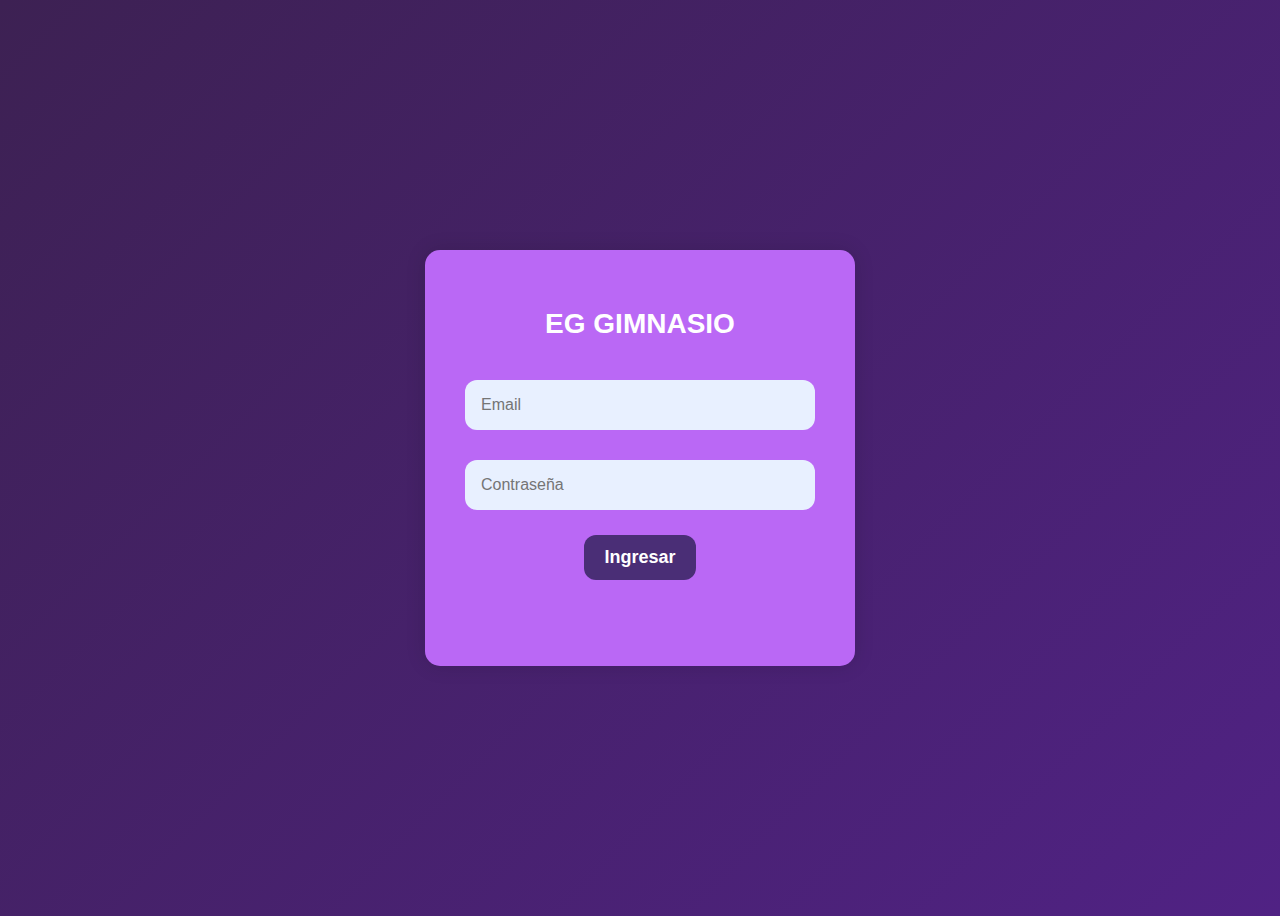
<file: index.html>
<!DOCTYPE html>
<html lang="es">
<head>
    <meta charset="UTF-8">
    <meta name="viewport" content="width=device-width, initial-scale=1.0">
    <title>Login - EG Gimnasio</title>
    <link rel="stylesheet" href="style.css">
</head>
<body class="login-body">

    <div class="login-card">
        <h1 class="login-logo">EG GIMNASIO</h1>

        <form id="loginForm">
            <input id="usuario" type="email" placeholder="Email" required />

            <input type="password" id="clave" placeholder="Contraseña" required>

            <button type="submit" class="login-btn">Ingresar</button>

            <p id="errorMensaje"></p>
        </form>
    </div>

    <script src="app.js"></script>
</body>
</html>
</file>
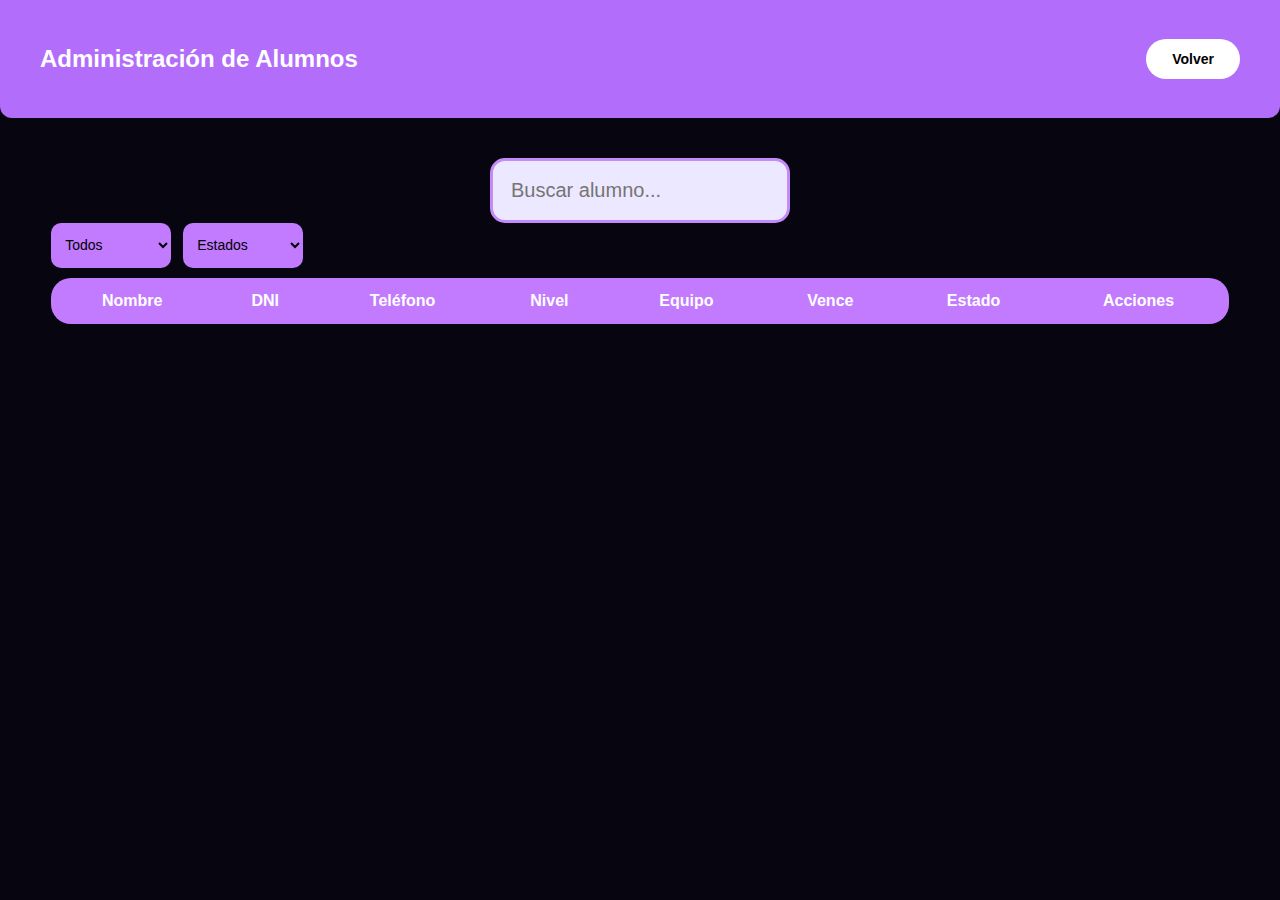
<file: admin.html>
<!DOCTYPE html>
<html lang="es">
<head>
    <meta charset="UTF-8" />
    <meta name="viewport" content="width=device-width, initial-scale=1.0" />
    <title>Administración</title>
    <link rel="stylesheet" href="style.css" />
</head>

<body class="dashboard-body">

    <div class="topbar">
        <h2>Administración de Alumnos</h2>
        <button class="btn-sesion" onclick="window.location.href='dashboard.html'">Volver</button>
    </div>

    <div class="tabla-container">

        <!-- BUSCADOR -->
        <div class="buscador-contenedor">
            <input id="buscador" class="input-search" type="text" placeholder="Buscar alumno..." />
        </div>

        <!-- FILTROS -->
        <div class="panel-controles">
            <select id="filtroEquipo" class="input-filter">
                <option value="todos">Todos</option>
                <option value="morado">Morado</option>
                <option value="blanco">Blanco</option>
            </select>

            <select id="filtroEstado" class="input-filter">
                <option value="todos">Estados</option>
                <option value="vencido">Vencidos</option>
                <option value="por-vencer">Por vencer</option>
                <option value="al-dia">Al día</option>
                <option value="inactivo">Inactivos</option>
            </select>
        </div>

        <!-- TABLA -->
        <table id="listaAdmin" class="tabla-alumnos">
            <thead>
                <tr>
                    <th>Nombre</th>
                    <th>DNI</th>
                    <th>Teléfono</th>
                    <th>Nivel</th>
                    <th>Equipo</th>
                    <th>Vence</th>
                    <th>Estado</th>
                    <th>Acciones</th>
                </tr>
            </thead>
            <tbody id="tbodyAdmin"></tbody>
        </table>
        <div id="adminPagination" class="pagination-container"></div>


    </div>

    <script src="admin.js"></script>
</body>
</html>
</file>
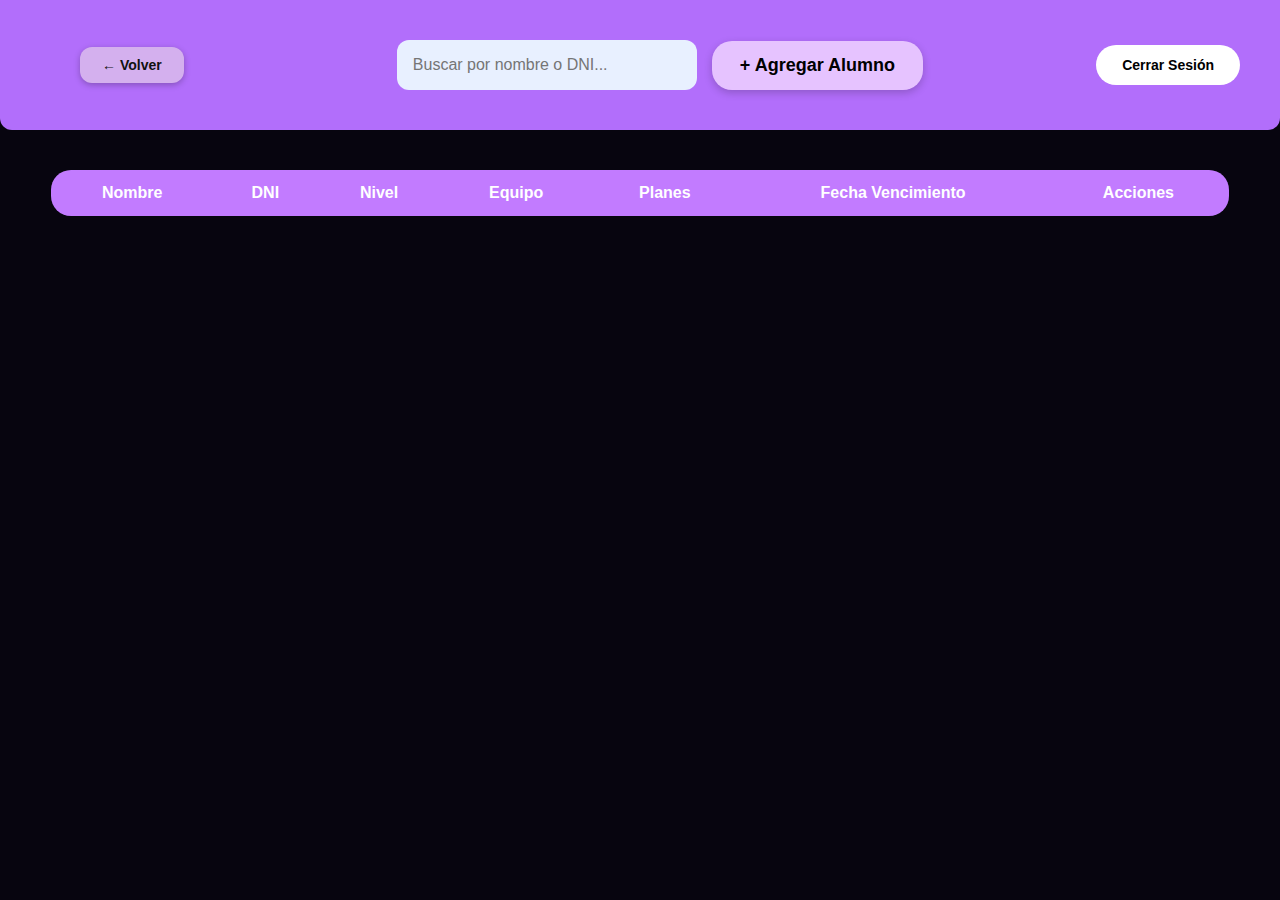
<file: alumnos.html>
<!DOCTYPE html>
<html lang="es">
<head>
    <meta charset="UTF-8">
    <meta name="viewport" content="width=device-width, initial-scale=1.0">
    <title>Alumnos - EG Gimnasio</title>
    <link rel="stylesheet" href="style.css">
</head>

<body class="dashboard-body">

    <!-- TOPBAR -->
    <div class="topbar">
        <button class="btn-volver" onclick="window.location.href='dashboard.html'">← Volver</button>

        <div class="buscador-contenedor">
            <input type="text" id="buscador" placeholder="Buscar por nombre o DNI...">
            <button class="btn-agregar" onclick="window.location.href='form-alumno.html'">+ Agregar Alumno</button>
        </div>

        <button class="btn-sesion" onclick="window.location.href='index.html'">Cerrar Sesión</button>
    </div>

    <!-- TABLA -->
    <div class="tabla-container">
        <table class="tabla-alumnos">
            <thead>
                <tr>
                    <th>Nombre</th>
                    <th>DNI</th>
                    <th>Nivel</th>
                    <th>Equipo</th>
                    <th>Planes</th>
                    <th>Fecha Vencimiento</th>
                    <th>Acciones</th>
                </tr>
            </thead>
            <tbody id="tablaAlumnosBody"></tbody>
        </table>
    </div>

    <script src="alumnos.js"></script>
</body>
</html>
</file>
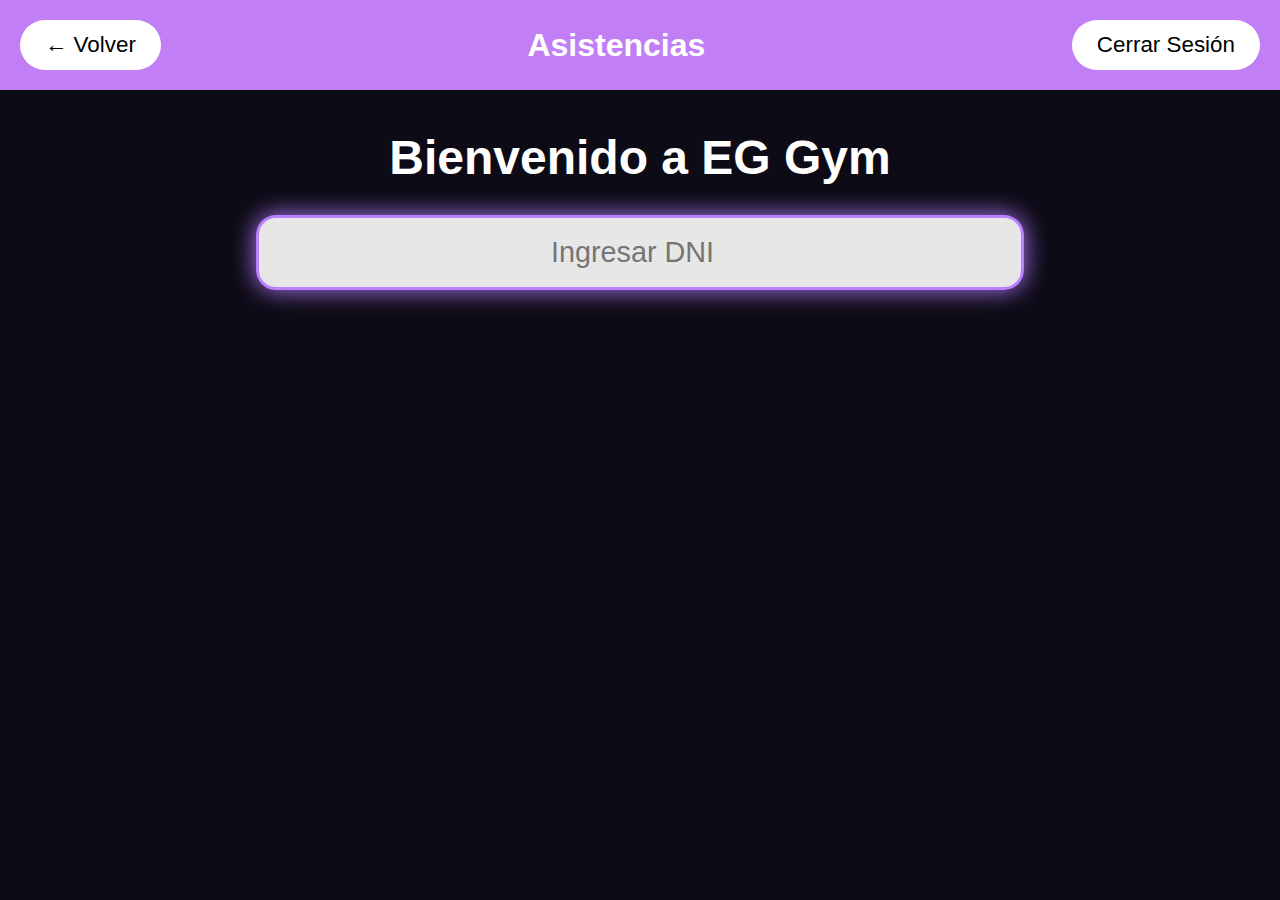
<file: asistencias.html>
<!DOCTYPE html>
<html lang="es">
<head>
    <meta charset="UTF-8">
    <meta name="viewport" content="width=device-width, initial-scale=1.0">
    <title>Asistencias</title>
    <link rel="stylesheet" href="style.css">
    <style>
        body {
            background: #0d0b16;
            margin: 0;
            font-family: 'Poppins', sans-serif;
            color: #fff;
        }

        .header {
            background: #c27ff5;
            padding: 20px;
            display: flex;
            justify-content: space-between;
            align-items: center;
            font-size: 2rem;
            font-weight: 700;
            color: white;
        }

        .header button {
            background: white;
            border: none;
            padding: 12px 25px;
            border-radius: 40px;
            font-size: 1.4rem;
            cursor: pointer;
        }

        .container {
            text-align: center;
            margin-top: 30px;
        }

        .welcome-title {
            font-size: 3rem;
            font-weight: 700;
            color: white;
            margin-bottom: 10px;
        }

        #dniInput {
            width: 60%;
            padding: 18px;
            border-radius: 20px;
            border: 3px solid #bb7fff;
            font-size: 1.8rem;
            text-align: center;
            background: rgba(255,255,255,0.9);
            margin-top: 20px;
            box-shadow: 0 0 25px #b47cff;
        }

        .card {
            width: 75%;
            margin: 40px auto;
            padding: 35px;
            border-radius: 30px;
            display: none;
            border: 4px solid #b47cff;
        }

        .card.white-card {
            background: rgba(255,255,255,0.96);
            color: black;
        }

        .card.purple-card {
            background: rgba(80,0,140,0.75);
            color: white;
        }

        .popup {
            position: fixed;
            top: 20px;
            left: 50%;
            transform: translateX(-50%);
            background: rgba(255, 0, 0, 0.80);
            color: white;
            padding: 18px 35px;
            border-radius: 15px;
            font-size: 1.6rem;
            display: none;
            z-index: 9999;
            box-shadow: 0 0 20px red;
        }

        .warning { color: #ffcf33; font-size: 1.8rem; }
        .error { color: red; font-size: 1.8rem; }

        #borrarBtn {
            display: none;
            margin: 30px auto;
            padding: 18px 40px;
            font-size: 1.7rem;
            border-radius: 20px;
            background: #ff6b6b;
            color: white;
            border: none;
            cursor: pointer;
        }

    </style>
</head>
<body>

<div class="popup" id="popupAlert"></div>

<div class="header">
    <button onclick="window.location.href='dashboard.html'">← Volver</button>
    Asistencias
    <button onclick="window.location.href='index.html'">Cerrar Sesión</button>
</div>

<div class="container">
    <div id="welcomeText" class="welcome-title">Bienvenido a EG Gym</div>
    <input type="number" id="dniInput" placeholder="Ingresar DNI" oninput="buscarAlumno()">
</div>

<div id="card" class="card"></div>

<button id="borrarBtn" onclick="resetear()">Borrar</button>

<script src="asistencias.js"></script>

</body>
</html>
</file>
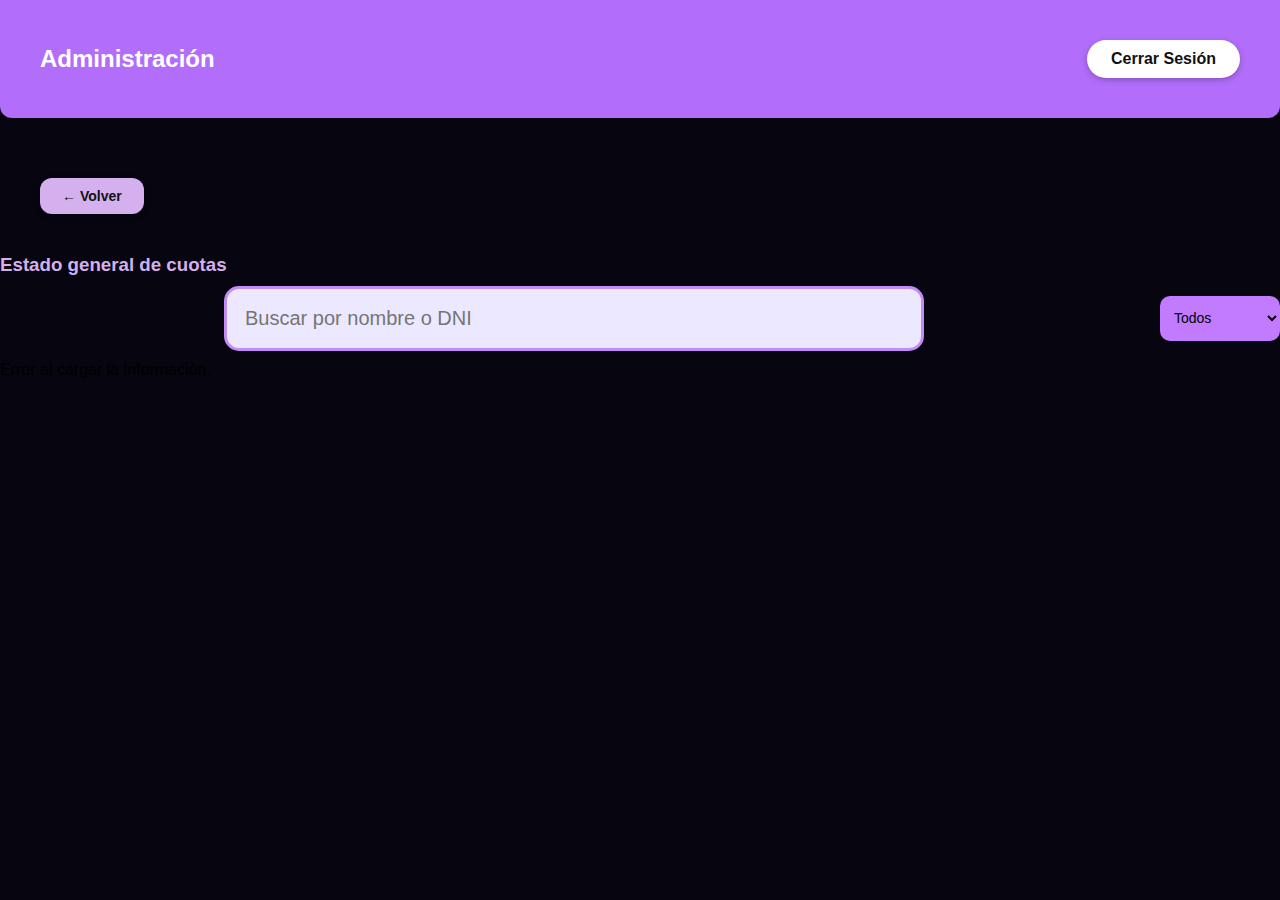
<file: cuota.html>
<!DOCTYPE html>
<html lang="es">
<head>
    <meta charset="UTF-8">
    <meta name="viewport" content="width=device-width, initial-scale=1.0">
    <title>Administración - EG Gimnasio</title>
    <link rel="stylesheet" href="style.css">
</head>

<body class="dashboard-body">

    <div class="topbar">
        <h2>Administración</h2>
        <button id="logoutBtn">Cerrar Sesión</button>
    </div>

    <div class="content">

        <button class="btn-volver" onclick="window.location.href='dashboard.html'">← Volver</button>

        <h3 class="subtitulo" style="margin-top:20px;">Estado general de cuotas</h3>

        <!-- AQUÍ SE VA A DIBUJAR LA TABLA -->
        <div id="admin-controles"></div>
        <div id="listaAdmin"></div>

    </div>

    <script src="cuota.js"></script>
    <script src="dashboard.js"></script>

</body>
</html>
</file>
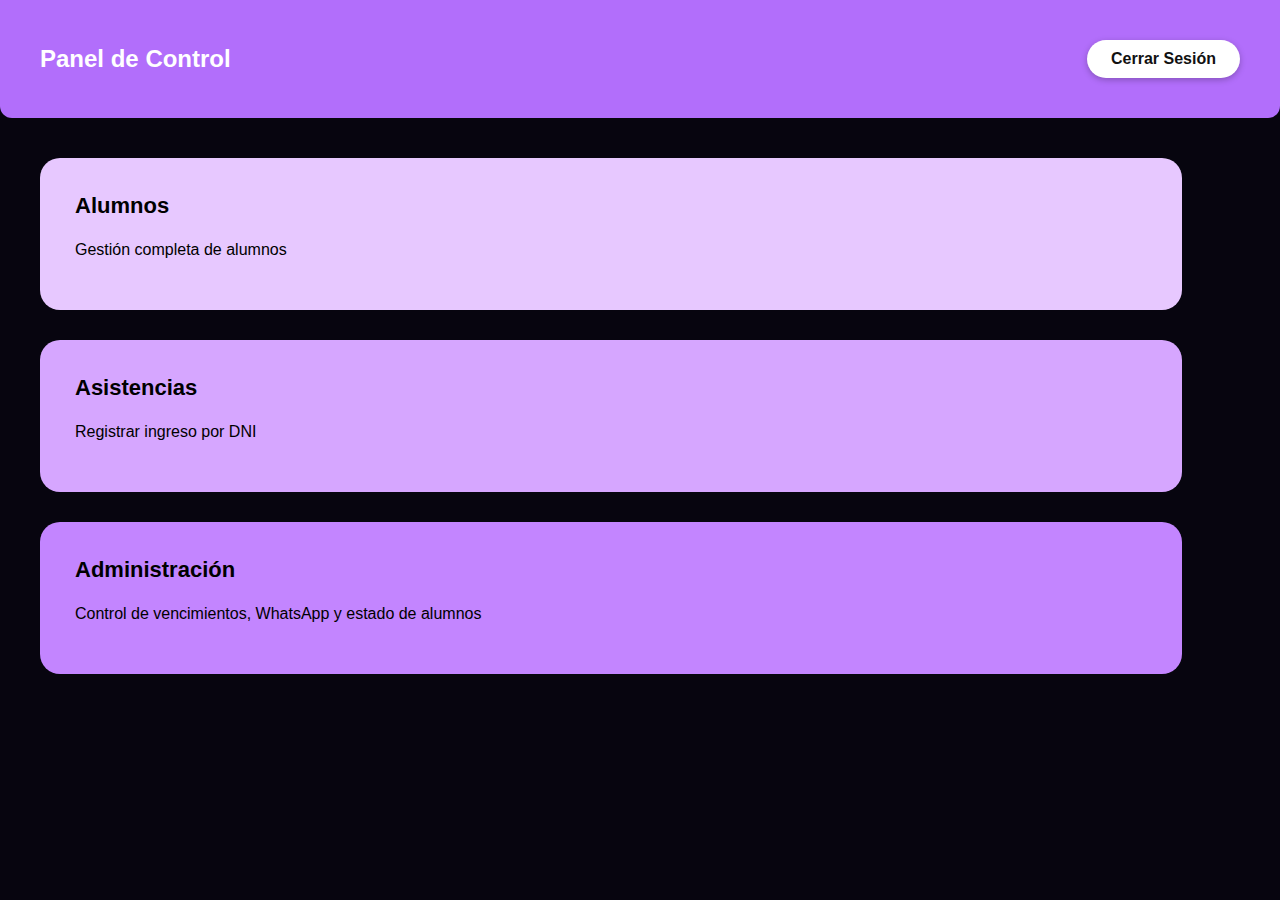
<file: dashboard.html>
<!DOCTYPE html>
<html lang="es">
<head>
    <meta charset="UTF-8">
    <meta name="viewport" content="width=device-width, initial-scale=1.0">
    <title>Dashboard - EG Gimnasio</title>
    <link rel="stylesheet" href="style.css">
</head>
<body class="dashboard-body">

    <div class="topbar">
        <h2>Panel de Control</h2>
        <button id="logoutBtn">Cerrar Sesión</button>
    </div>

    <div class="dashboard-container">

        <!-- Tarjeta 1 - más clarita -->
        <div class="dash-card card-1" onclick="goTo('alumnos.html')">
            <h3>Alumnos</h3>
            <p>Gestión completa de alumnos</p>
        </div>

        <!-- Tarjeta 2 - intermedia -->
        <div class="dash-card card-2" onclick="goTo('asistencias.html')">
            <h3>Asistencias</h3>
            <p>Registrar ingreso por DNI</p>
        </div>

        <!-- Tarjeta 3 - más intensa -->
        <div class="dash-card card-3" onclick="goTo('admin.html')">
            <h3>Administración</h3>
            <p>Control de vencimientos, WhatsApp y estado de alumnos</p>
        </div>

    </div>

    <script src="dashboard.js"></script>
</body>
</html>
</file>
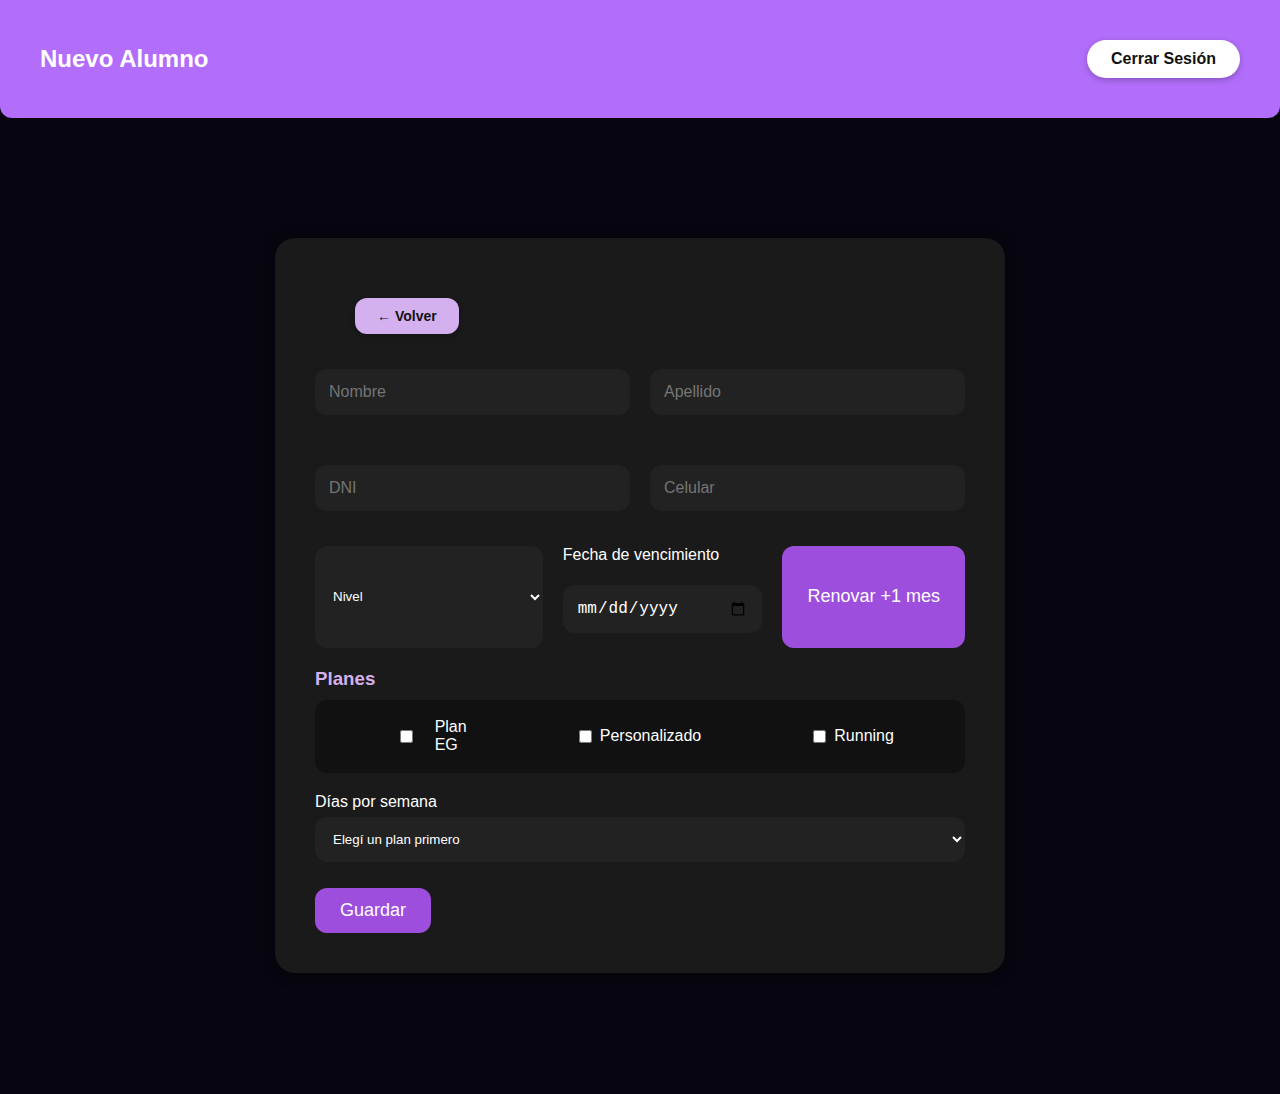
<file: form-alumno.html>
<!DOCTYPE html>
<html lang="es">
<head>
    <meta charset="UTF-8">
    <meta name="viewport" content="width=device-width, initial-scale=1.0">
    <title>Alumno - EG Gimnasio</title>
    <link rel="stylesheet" href="style.css">
</head>

<body class="dashboard-body">

    <div class="topbar">
        <h2 id="tituloForm">Nuevo Alumno</h2>
        <button id="logoutBtn">Cerrar Sesión</button>
    </div>

    <div class="form-container">

        <!-- BOTÓN VOLVER -->
        <button class="btn-volver" onclick="window.location.href='alumnos.html'">← Volver</button>

        <form id="formAlumno">

            <div class="form-row">
                <input type="text" id="nombre" placeholder="Nombre" required>
                <input type="text" id="apellido" placeholder="Apellido" required>
            </div>

            <div class="form-row">
                <input type="number" id="dni" placeholder="DNI" required>
                <input type="text" id="celular" placeholder="Celular" required>
            </div>

            <div class="form-row">
                <select id="nivel" required>
                    <option disabled selected value="">Nivel</option>
                    <option value="principiante">Principiante</option>
                    <option value="basico">Básico</option>
                    <option value="experto">Experto</option>
                </select>

                <div style="flex:1; display:flex; flex-direction:column; gap:6px;">
                    <label for="fecha_vencimiento">Fecha de vencimiento</label>
                    <input type="date" id="fecha_vencimiento">
                </div>

                <button id="btnRenovar" class="btn-guardar" type="button">
                    Renovar +1 mes
                </button>
            </div>

            <h3 class="subtitulo">Planes</h3>

            <div class="planes-box">
                <label><input type="checkbox" id="plan_eg"> Plan EG</label>
                <label><input type="checkbox" id="plan_personalizado"> Personalizado</label>
                <label><input type="checkbox" id="plan_running"> Running</label>
            </div>
            <!-- Selector exclusivo para EG o Personalizado -->
            <div class="form-row" id="diasEgPersContainer" style="display:none;">
                <div style="flex:1; display:flex; flex-direction:column; gap:6px;">
                    <label for="dias_eg_pers">Días EG o Personalizado</label>
                    <select id="dias_eg_pers">
                        <option value="3">3 días</option>
                        <option value="5">5 días</option>
                    </select>
                </div>
            </div>


            <!-- DÍAS POR SEMANA (select, no texto libre) -->
            <div class="form-row">
                <div style="flex:1; display:flex; flex-direction:column; gap:6px;">
                    <label for="dias_semana">Días por semana</label>
                    <select id="dias_semana" required>
                        <option value="">Elegí un plan primero</option>
                    </select>
                    <small id="ayudaDias" style="color:#aaa;"></small>
                </div>
            </div>

            <button type="submit" class="btn-guardar">Guardar</button>

        </form>
    </div>

    <script src="form-alumno.js"></script>
    <script src="dashboard.js"></script>

</body>
</html>
</file>
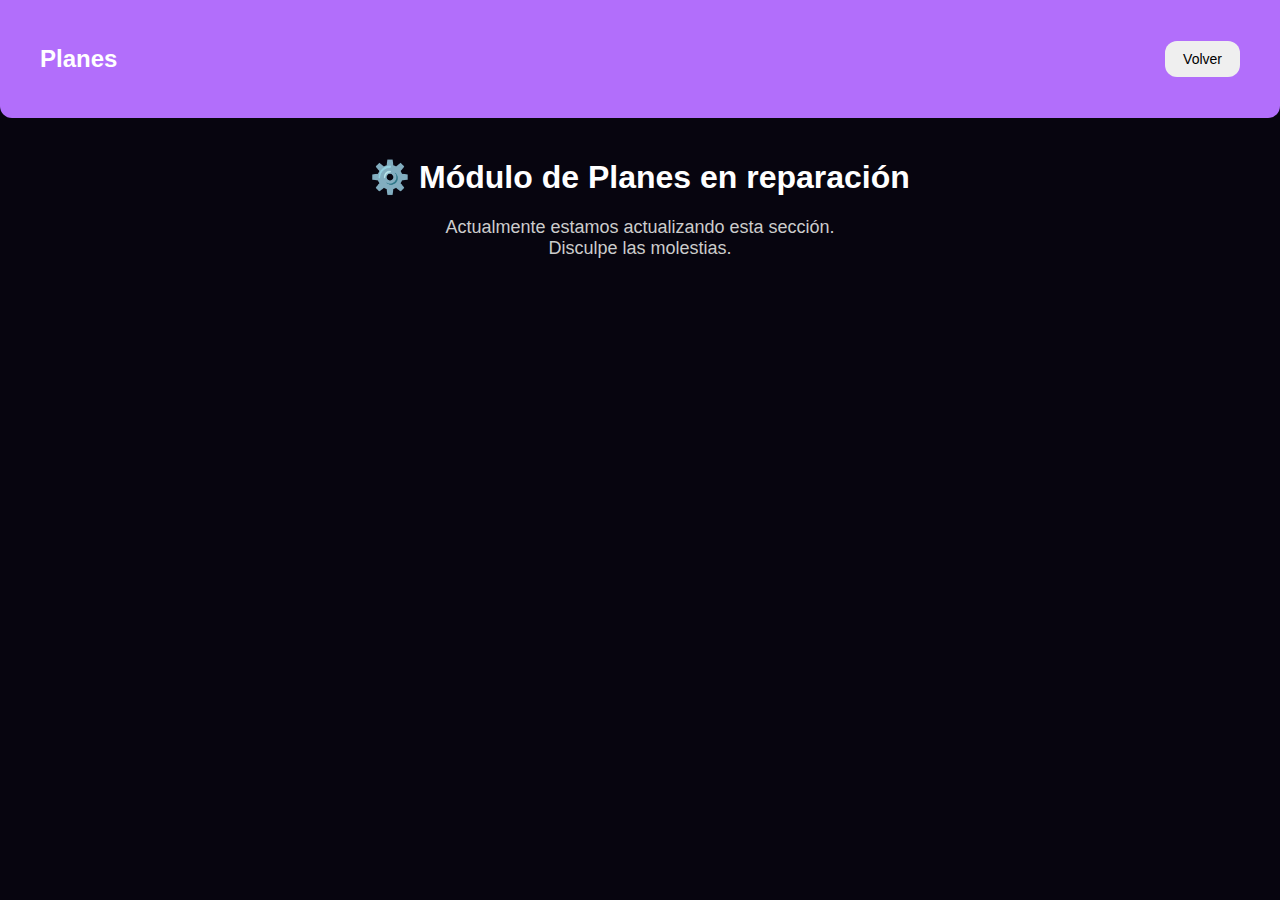
<file: planes.html>
<!DOCTYPE html>
<html lang="es">
<head>
    <meta charset="UTF-8">
    <title>Planes - En mantenimiento</title>
    <link rel="stylesheet" href="style.css">
</head>
<body class="dashboard-body">

    <div class="topbar">
        <h2>Planes</h2>
        <button onclick="window.location.href='dashboard.html'">Volver</button>
    </div>

    <div class="content" style="text-align:center; margin-top:40px;">
        <h1 style="color:#fff;">⚙️ Módulo de Planes en reparación</h1>
        <p style="color:#ccc; font-size:18px;">
            Actualmente estamos actualizando esta sección.<br>
            Disculpe las molestias.
        </p>
    </div>

</body>
</html>
</file>
<file: style.css>
/* ---------------------------
PALETA
----------------------------*/
:root {
    --bg-cream: #07050F;
    --violeta: #ba68f5;
    --violeta-light: #d4b0ee;
    --negro: #111;
    --white: #fff;
}

/* ---------------------------
LOGIN
----------------------------*/

.login-card {
    background: var(--violeta);
    padding: 40px;
    width: 350px;
    border-radius: 15px;
    box-shadow: 0px 0px 20px #00000020;
    text-align: center;
}

.login-logo {
    color: var(--white);
    margin-bottom: 25px;
    font-size: 28px;
    font-weight: bold;
}

/* Inputs */
input {
    width: 100%;
    padding: 16px;
    margin: 15px 0;
    border: none;
    border-radius: 12px;
    background: #E8F0FF;     /* mismo estilo que en tu imagen */
    color: var(--negro);
    font-size: 16px;
    box-sizing: border-box;  /* ← IMPORTANTE para igualar tamaños */
}
/* ==============================
     LOGIN - ESTILO NUEVO EG GYM
   ============================== */

.login-body {
    background: linear-gradient(135deg, #3d2153, #502284);
    height: 100vh;
    display: flex;
    justify-content: center;
    align-items: center;
    font-family: "Poppins", sans-serif;
}

.login-wrapper {
    width: 100%;
    max-width: 420px;
    padding: 20px;
}

.login-card-pretty {
    background: #E3C9FF;
    border: 3px solid #6e3aa2;
    border-radius: 22px;
    padding: 35px 40px;
    text-align: center;
    box-shadow: 0 10px 25px rgba(150, 60, 255, 0.4);
    animation: fadeIn 0.4s ease-out;
}

.login-title {
    font-size: 32px;
    color: #3a1366;
    font-weight: 800;
    margin-bottom: 5px;
}

.login-subtitle {
    font-size: 16px;
    color: #5a3f91;
    margin-bottom: 25px;
}

.login-form {
    display: flex;
    flex-direction: column;
    gap: 12px;
}

.login-label {
    text-align: left;
    font-size: 15px;
    color: #3d2663;
    font-weight: 600;
}

.login-input {
    padding: 12px 15px;
    border-radius: 12px;
    border: 2px solid #b883ff;
    background: #f9f5ff;
    font-size: 16px;
    outline: none;
    transition: 0.25s;
}

.login-input:focus {
    border-color: #8f4bff;
    box-shadow: 0 0 8px rgba(160, 80, 255, 0.4);
}

.login-btn {
    margin-top: 10px;
    padding: 12px 20px;
    background: #4a2e76;
    border: none;
    border-radius: 12px;
    color: white;
    font-size: 18px;
    font-weight: 600;
    cursor: pointer;
    transition: 0.25s;
}

.login-btn:hover {
    background: #802cb4;
    transform: translateY(-2px);
}

.login-msg {
    margin-top: 10px;
    font-size: 14px;
    color: #d03131;
}

/* Animación suave */
@keyframes fadeIn {
    from { opacity: 0; transform: translateY(10px); }
    to { opacity: 1; transform: translateY(0); }
}


.login-btn:focus {
    outline: none;       /* ← saca el borde negro feo */
}



#errorMensaje {
    color: red;
    margin-top: 10px;
    height: 20px;
}

/* ---------------------------
DASHBOARD
----------------------------*/

.dashboard-body {
    background: var(--bg-cream);
    margin: 0;
    font-family: Arial, sans-serif;
}

#logoutBtn {
    background: white;
    color: #111;
    border: none;
    padding: 10px 24px;
    border-radius: 20px;
    font-weight: bold;
    font-size: 16px;
    cursor: pointer;
    box-shadow: 0 2px 6px #00000040;
    transition: 0.25s ease;
}

#logoutBtn:hover {
    background: var(--violeta-light);
    color: #111;
}

#logoutBtn:focus {
    outline: none;       /* ← saca el borde negro feo */
}
.dashboard-container {
    display: flex;
    flex-direction: column;
    gap: 30px;
    padding: 40px 0;
    width: 100%;
}

/* Tarjetas más delgadas y bonitas */
.dash-card {
    background: #d8b4f8;
    width: calc(90% - 80px);   /* 🔥 Mismo ancho que el header (40px + 40px) */
    margin-left: 40px;          /* 🔥 Alineado perfecto con "Cerrar Sesión" */
    padding: 35px;
    border-radius: 20px;
    color: black;
    cursor: pointer;
    transition: transform 0.25s ease;
}

.card-1 {
    background-color: #e7c8ff;
}

.card-2 {
    background-color: #d6a6ff;
}

.card-3 {
    background-color: #c385ff;
}

/* Hover suave */
.dash-card:hover {
    transform: translateY(-4px);
}
/* Efecto hover suave */
.dash-card:hover {
    transform: translateY(-3px);
}


.dash-card h3 {
    margin-top: 0;
    font-size: 22px;
}

.topbar {
    width: 100%;
    background: var(--violeta);
    color: var(--white);
    padding: 20px 40px;      /* ← más separación a los costados */
    display: flex;
    justify-content: space-between;
    align-items: center;
    box-sizing: border-box;  /* ← evita que nada se corte */
}
/* CONTENIDO GENERAL */
.content {
    margin-top: 40px;
}


/* BOTÓN AGREGAR */
.btn-add {
    background: #d8b3ff;
    padding: 15px 28px;
    font-size: 17px;
    border-radius: 14px;
    display: inline-block;
    box-shadow: 0 4px 10px rgba(0,0,0,0.4);
}


.btn-add:hover {
    background: var(--violeta);
    color: white;
}

/* FILTROS */
.filters {
    display: flex;
    gap: 10px;
}

.filter-btn {
    background: #222;
    color: white;
    border: none;
    padding: 8px 18px;
    border-radius: 10px;
    cursor: pointer;
    transition: 0.2s;
}

.filter-btn:hover {
    background: var(--violeta-light);
    color: #111;
}

/* TABLA DE ALUMNOS */
.tabla-container {
    margin: 40px auto;
    width: 92%;
    max-width: 1400px;
}


.tabla-alumnos thead {
    background: #d6a6ff;
}

/* Header fijo */
.tabla-alumnos thead th {
    position: sticky;
    top: 0;
    z-index: 5;
}

/* ICONOS DE ESTADO */
/* ESTADOS */
.estado-vencido {
    background-color: #e63946 !important; /* rojo */
}

.estado-al-dia {
    background-color: #2a9d8f !important; /* verde */
}

.estado-por-vencer {
    background-color: #f4a261 !important; /* amarillo */
}

/* BOTÓN EDITAR */

.btn-edit:hover {
    background: var(--violeta);
    color: white;
}
/* FORMULARIO DE ALUMNO */
.form-container {
    max-width: 650px;
    background: #1a1a1a;
    margin: 120px auto;
    padding: 40px;
    border-radius: 20px;
    color: white;
    box-shadow: 0px 0px 15px #00000060;
}

.form-row {
    display: flex;
    gap: 20px;
    margin-bottom: 20px;
}

.form-row input,
.form-row select {
    flex: 1;
    padding: 14px;
    border-radius: 12px;
    background: #222;
    border: none;
    color: white;
}

.subtitulo {
    margin-top: 20px;
    margin-bottom: 10px;
    color: var(--violeta-light);
}

.planes-box {
    background: #111;
    padding: 15px;
    border-radius: 12px;
    margin-bottom: 20px;
    display: flex;
    justify-content: space-around;
    color: white;
}

.planes-box label {
    display: flex;
    align-items: center;
    gap: 8px;
}

.btn-renovar {
    width: 100%;
    padding: 14px;
    background: white;
    border: none;
    border-radius: 12px;
    font-size: 16px;
    font-weight: bold;
    cursor: pointer;
    margin-top: 15px;
    color: #111;
}

.btn-renovar:hover {
    background: var(--violeta-light);
    color: #111;
}
.btn-volver {
    background: var(--violeta-light);
    color: #111;
    border: none;
    padding: 10px 22px;
    border-radius: 12px;
    font-weight: bold;
    cursor: pointer;
    margin: 20px 40px;
    box-shadow: 0 2px 6px #00000040;
    transition: 0.2s ease;
}

.btn-volver:hover {
    background: var(--violeta);
    color: white;
}

.asistencia-info {
    color: #e6e6e6;
    text-align: center;      /* ← CENTRA TODO */
    margin-top: 20px;
}

.cuotas-box {
    text-align:center;
    max-width:500px;
    margin:0 auto;
}

.btn-renovar {
    background:#b57dff;
    color:#111;
    border:none;
    padding:10px 22px;
    margin:10px;
    border-radius:12px;
    font-weight:bold;
    cursor:pointer;
    transition:.2s;
}

.btn-renovar:hover {
    background:#a45aff;
}
/* Tabla de cuotas general */
#listaCuotas {
    margin-top: 20px;
}

#listaCuotas table {
    width: 100%;
    background: #121212;
    border-radius: 12px;
    overflow: hidden;
}

#listaCuotas th {
    background: #b57dff;
    color: #111;
    padding: 12px;
    text-align: left;
}

#listaCuotas td {
    padding: 10px;
}
/* ======== PANEL DE CONTROLES ======== */

.panel-controles {
    display: flex;
    align-items: center;   /* 🔥 centrar verticalmente */
    gap: 12px;             /* 🔥 menos espacio */
    margin-bottom: 10px;
}

/* Select de filtros */
/* ==== SELECT (filtro) – versión compacta y estética ==== */

.input-filter {
    background-color: #c27bff;
    color: #000;
    padding: 6px 10px;         /* 🔥 tamaño compacto */
    font-size: 14px;
    border-radius: 10px;       /* 🔥 más pequeño */
    border: none;
    cursor: pointer;
    height: 45px;              /* 🔥 altura controlada */
    width: 120px;              /* 🔥 mucho más chico */
    box-shadow: 0 0 0;
    outline: none;
}

.input-filter:hover {
    background-color: #d8a8ff;
}

.input-filter option {
    background-color: #fff;
    color: #000;
}

/* ======== TABLA ======== */

/* ======== COLORES NUEVOS ======== */

/* Rojo brillante para vencidos */
#listaAdmin .fila-vencido {
    background-color: #dc3232 !important;
}

/* Amarillo vivo para por vencer */
#listaAdmin .fila-por-vencer {
    background-color: #cdae25 !important;
}

/* Verde brillante */
#listaAdmin .fila-al-dia {
    background-color: #1da546 !important;
}

/* Sin cuota */
#listaAdmin .fila-sin-cuota {
    background-color: #424242 !important;
}

/* Inactivo gris claro */
#listaAdmin .fila-inactivo {
    background-color: #2b2b2b !important;
}

/* ======== BOTONES ======== */

.btn-guardar {
    background: #8b5cf6;
    color: white;
}

.btn-guardar:hover {
    background: #7c3aed;
}

.btn-edit {
    padding: 8px 16px;
    border-radius: 10px;
    border: none;
    background: white;
}
.btn-cancelar {
    background: #2a2a2a;
    color: white;
}

.btn-cancelar:hover {
    background: #3a3a3a;
}

.btn-edit:hover {
    border: 2px solid #b57bff !important;    /* borde morado */
    transform: scale(1.04);
}
/* Para evitar la sombra púrpura anterior */
.btn-guardar:active,
.btn-edit:active {
    transform: scale(0.98);
}

select {
    background-color: #ffffff;
    color: #000;
    border-radius: 8px;
    padding: 4px 6px;
    border: none;
}

select:hover {
    border: 2px solid #b57bff;
}

/* ==== BUSCADOR CON ICONO ==== */

.search-wrapper {
    margin: 20px 0;
    width: 100%;
    max-width: 450px;
}
.search-icon {
    position: absolute;
    left: 12px;
    font-size: 18px;
    opacity: 0.7;
}

.input-search {
    width: 100%;
    font-size: 18px;
    padding: 12px 45px;
}

.input-search:focus {
    outline: none;
    border-color: #c27bff;
    background: #ffffff;
}
/* Tarjetas por equipo */
.asistencia-card-blanco {
    background: #ffffff;
    color: #000;
}

.asistencia-card-violeta {
    background: #ba68f5;
    color: #111;
}

/* ======== ASISTENCIAS PAGE ======== */


.asist-container {
    max-width: 750px;
    margin: 0 auto;
    padding: 35px;
    background: #ffffff10;
    border-radius: 30px;
    backdrop-filter: blur(12px);
    box-shadow: 0 15px 35px rgba(0, 0, 0, 0.4);
    text-align: center;
    animation: fadeIn 0.5s ease;
}

.asist-container h2 {
    font-size: 40px;
    font-weight: 700;
    color: #d59bff;
    margin-bottom: 25px;
}

.asist-input {
    width: 100%;
    padding: 18px 25px;
    border-radius: 15px;
    font-size: 22px;
    border: 2px solid #caa9ff;
    background: #ecebff;
    color: #333;
    outline: none;
    margin-bottom: 25px;
}

.asist-input:focus {
    border-color: #b67cff;
    box-shadow: 0 0 6px #b67cff;
}

/* TARJETA DEL ALUMNO */

.asist-label {
    font-weight: 700;
    color: #3a005a;
}

/* ALERTAS */
.alerta-roja {
    margin-top: 18px;
    font-size: 22px;
    font-weight: 600;
    color: #ff2a2a;
}

.alerta-amarilla {
    margin-top: 18px;
    font-size: 22px;
    font-weight: 600;
    color: #ffcc33;
}

.alerta-info {
    font-size: 20px;
    color: #444;
    margin-top: 15px;
}

/* Suave animación al aparecer */
@keyframes fadeIn {
    from { opacity: 0; transform: translateY(20px); }
    to { opacity: 1; transform: translateY(0); }
}
.plan-card {
    background: #d8b3ff;
    padding: 25px;
    margin: 20px auto;
    border-radius: 18px;
    width: 80%;
    color: #1a1a1a;
    font-size: 20px;
    box-shadow: 0 0 10px rgba(0,0,0,0.15);
}

.plan-card h2 {
    font-size: 28px;
    margin-bottom: 15px;
    color: #111;
}

.plan-card select {
    width: 50%;
    padding: 10px;
    font-size: 18px;
    border-radius: 10px;
    margin-bottom: 15px;
}

.btn-guardar {
    padding: 12px 25px;
    background: #9d4edd;
    border: none;
    color: white;
    border-radius: 12px;
    cursor: pointer;
    font-size: 18px;
}

.btn-guardar:hover {
    background: #7b2cbf;
}
.btn-delete {
    background-color: #ff4d4d;
    color: white;
    border: none;
    padding: 6px 12px;
    border-radius: 8px;
    cursor: pointer;
}

.btn-delete:hover {
    background-color: #c40000;
}
/* ==== BOTÓN WHATSAPP NORMALIZADO ==== */
.btn-ws {
    background-color: #edefe0 !important;
    color: #000 !important;
    border-radius: 12px;
    padding: 8px 18px;   /* 🔥 mismo tamaño que EDITAR y ACTIVAR */
    font-weight: bold;
    border: 2px solid transparent;
    font-size: 15px;     /* 🔥 igual que los demás */
    transition: .2s ease;
}

.btn-ws:hover {
    border: 2px solid #b57bff !important;
    transform: scale(1.04);
}
@media (max-width: 900px) {
    .dashboard-container {
        grid-template-columns: 1fr 1fr;  /* 2 columnas en tablets */
    }
}

@media (max-width: 600px) {
    .dashboard-container {
        grid-template-columns: 1fr;      /* 1 columna en celular */
    }
}


/* ---- Card del alumno ---- */
.info-card-container {
    display: flex;
    justify-content: center;
    margin-top: 20px;
}

.info-card-container,
.info-card-container {
    margin: 0 auto;
}

.asistencia-card h3 {
    font-size: 36px;
    font-weight: 800;
    margin-bottom: 25px;
    color: #2b1a38;
}


.asistencia-card p strong {
    font-weight: 700;
    color: #6a2bcc;
}
/* CARD general */
.resultado-card {
    width: 70%;
    max-width: 850px;
    margin: 40px auto;
    padding: 40px;
    border-radius: 25px;
    text-align: center;
    font-size: 22px;
    font-family: 'Poppins', sans-serif;
    transition: 0.3s ease-in-out;
    box-shadow: 0 0 25px #00000040;
}

/* ESTADOS */
.card-verde {
    background: rgba(0, 255, 0, 0.18);
    border: 3px solid rgba(0, 180, 0, 0.4);
    box-shadow: 0 0 20px rgba(0, 255, 0, 0.25);
}

.card-amarillo {
    background: rgba(255, 255, 0, 0.18);
    border: 3px solid rgba(200, 200, 0, 0.4);
    box-shadow: 0 0 20px rgba(255, 255, 0, 0.25);
}

.card-rojo {
    background: rgba(255, 0, 0, 0.18);
    border: 3px solid rgba(200, 0, 0, 0.4);
    box-shadow: 0 0 20px rgba(255, 0, 0, 0.25);
}

/* Texto por equipo */
.texto-blanco {
    color: #000;
}


/* Títulos dentro de la card */
.resultado-card h2 {
    font-size: 34px;
    margin-bottom: 20px;
    font-weight: 800;
}

.resultado-card p {
    margin: 10px 0;
    font-size: 22px;
}

/* =============================
   DISEÑO COMPLETO PARA ASISTENCIAS
   ============================= */

/* CENTRAR "Bienvenido a EG Gym" */
.welcome-title {
    text-align: center;
    font-size: 32px;
    font-weight: 700;
    color: #cfa7ff;
    margin-top: 40px;
    margin-bottom: 25px;
}

/* INPUT CENTRADO Y LINDO */
.input-search {
    width: 80%;
    max-width: 700px;
    padding: 18px;
    border-radius: 15px;
    border: 3px solid #c38bfa;
    font-size: 20px;
    display: block;
    margin: 0 auto;
    background-color: #ece8ff;
    transition: 0.2s;
}

.input-search:focus {
    box-shadow: 0 0 12px #d3b2ff;
    border-color: #a86dfc;
    outline: none;
}

/* =============================
   TARJETA GENERAL
   ============================= */
.asistencia-panel {
    width: 80%;
    max-width: 900px;
    margin: 40px auto;
    padding: 45px;
    border-radius: 28px;
    background: white;
    text-align: center;
    font-family: "Poppins", sans-serif;
    font-size: 22px;
    transition: 0.3s ease-in-out;
    border: 4px solid transparent;
}

/* =============================
   ESTADOS: COLORES TRANSLÚCIDOS
   ============================= */

/* VERDE (OK) */
.estado-verde {
    background: rgba(0, 255, 0, 0.15);
    border-color: rgba(0, 180, 0, 0.4);
    box-shadow: 0 0 25px rgba(0, 255, 0, 0.25);
}

/* AMARILLO (ADVERTENCIA) */
.estado-amarillo {
    background: rgba(255, 255, 0, 0.15);
    border-color: rgba(180, 180, 0, 0.4);
    box-shadow: 0 0 25px rgba(255, 255, 0, 0.25);
}

/* ROJO (LÍMITE SUPERADO) */
.estado-rojo {
    background: rgba(255, 0, 0, 0.15);
    border-color: rgba(200, 0, 0, 0.4);
    box-shadow: 0 0 25px rgba(255, 0, 0, 0.22);
}

/* =============================
   TEXTO SEGÚN EQUIPO
   ============================= */

.texto-morado {
    color: #7a18ff !important;
}

.texto-normal {
    color: #222 !important;
}

/* =============================
   TIPOGRAFÍAS INTERNAS
   ============================= */
.asistencia-panel h3 {
    font-size: 36px;
    font-weight: 800;
    margin-bottom: 25px;
}

.asistencia-panel p {
    margin: 10px 0;
    font-size: 22px;
}

.asistencia-panel p strong {
    color: #7a18ff;
    font-weight: 700;
}


/* ÉXITO */
.ok-verde {
    color: #0a8f00;
    font-size: 22px;
    margin-top: 15px;
}

/* BOTÓN BORRAR */
.btn-borrar {
    background: #ff6b6b;
    border: none;
    padding: 14px 35px;
    color: white;
    border-radius: 14px;
    font-size: 20px;
    cursor: pointer;
    transition: 0.2s;
    display: block;
    margin: 0 auto;
}

.btn-borrar:hover {
    background: #ff4747;
    transform: scale(1.04);
}

/* CARD BASE */
.asistencia-card {
    margin: 40px auto;
    padding: 40px;
    width: 90%;
    max-width: 700px;
    border-radius: 25px;
    box-shadow: 0 0 30px #00000055;
    text-align: center;
}

/* Equipo Blanco */
.blanco-card {
    background: rgba(255,255,255,0.55);
    border: 3px solid rgba(200,150,255,0.7);
    color: #6d22c9;
}

/* Equipo Morado */
.morado-card {
    background: rgba(160,80,255,0.25);
    border: 3px solid rgba(200,150,255,0.7);
    color: white;
}

/* Nombre del alumno */
.asistencia-card h2 {
    font-size: 36px;
    font-weight: 800;
    color: black;
    margin-bottom: 20px;
}

/* Texto interior */
.asistencia-card p {
    font-size: 22px;
    margin: 10px 0;
}

/* Mensajes */
.alerta-roja {
    color: #ff2b2b;
    font-weight: 700;
    font-size: 24px;
}

.alerta-verde {
    color: #00cc44;
    font-weight: 700;
    font-size: 24px;
}

/* Popup emergente */
.popup {
    position: fixed;
    top: 20px;
    right: 20px;
    background: rgba(255, 215, 0, 0.9);
    color: black;
    padding: 15px 25px;
    border-radius: 12px;
    box-shadow: 0 0 15px #00000055;
    font-size: 18px;
    z-index: 999;
    animation: fadeIn 0.3s ease-out;
}

@keyframes fadeIn {
    from {opacity: 0; transform: translateY(-10px);}
    to   {opacity: 1; transform: translateY(0);}
}



/* Bienvenida */
.bienvenida {
    font-size: 34px;
    font-weight: 700;
    color: black;
    margin-bottom: 20px;
}

/* PANEL EQUIPO BLANCO – Fondo suave y letras negras */
.panel-blanco {
    background: rgba(255, 255, 255, 0.92);
    border: 3px solid #b16cff;
    color: #000;    /* TEXTO NEGRO */
}

/* PANEL EQUIPO MORADO – Esto estaba perfecto */
.panel-morado {
    background: rgba(140, 82, 255, 0.25);
    border: 3px solid #d9b3ff;
    color: #fff;
}

/* NOMBRE DEL ALUMNO */
.nombre-bienvenida {
    font-size: 32px;
    font-weight: bold;
    margin-bottom: 15px;
}

.nombre-bienvenida span {
    color: #b16cff;
}

/* MENSAJES VISUALES */
.msg-verde {
    color: #00cc44 !important;
    font-size: 22px;
    font-weight: bold;
}

.msg-rojo {
    color: #ff2222 !important;
    font-size: 22px;
    font-weight: bold;
}

/* ADVERTENCIA */
.msg-amarillo {
    color: #ff9900 !important;     /* ← NARANJA VISIBLE SOBRE BLANCO */
    font-size: 22px;
    font-weight: bold;
}

/* PANEL GENERAL */
.asistencia-panel {
    padding: 40px;
    border-radius: 25px;
    width: 65%;
    margin: 40px auto;
    text-align: center;
    box-shadow: 0 0 25px rgba(0,0,0,0.30);
}
.alerta-cuota {
    background: rgba(255, 196, 0, 0.25);
    border: 3px solid #ffcc00;
    padding: 18px;
    text-align: center;
    font-size: 1.6rem;
    width: 60%;
    margin: 20px auto;
    border-radius: 15px;
    color: #ffdd55;
    font-weight: bold;
    animation: aparecer 0.4s ease-out;
}

@keyframes aparecer {
    from { opacity: 0; transform: scale(0.9); }
    to { opacity: 1; transform: scale(1); }
}

.tarjeta {
    width: 70%;
    margin: 30px auto;
    padding: 30px;
    border-radius: 20px;
    border: 3px solid rgba(180,130,255,0.7);
    text-align: center;
}
/* Fondo de la tabla */

/* Texto más fuerte */
.tabla-alumnos td {
    font-weight: 600;
}
/* ======== TABLA ESTILO VIOLETA ======== */

.tabla-alumnos {
    width: 100%;
    border-collapse: collapse;
    background: #1a1125; /* fondo oscuro morado */
    border-radius: 20px;
    overflow: hidden;
}

/* encabezado */
.tabla-alumnos thead {
    background-color: #c27bff; /* violeta */
    color: black;
}

/* celdas */
.tabla-alumnos th,
.tabla-alumnos td {
    padding: 14px 16px;
    font-size: 16px;
    color: white;
}

/* filas alternadas moradas */
.tabla-alumnos tbody tr:nth-child(odd) {
    background: #2a1b38;
}

.tabla-alumnos tbody tr:nth-child(even) {
    background: #3b2550;
}

/* hover suave */
.tabla-alumnos tbody tr:hover {
    background: rgba(255, 255, 255, 0.06);
}

.btn-agregar {
    background-color: #e6c3ff;
    color: #000;
    font-weight: 600;
    padding: 14px 28px;
    border: none;
    border-radius: 20px;
    cursor: pointer;
    font-size: 18px;
    transition: 0.2s ease;
    box-shadow: 0 3px 8px rgba(0,0,0,0.2);
}

.btn-agregar:hover {
    background-color: #d9aaff;
    transform: scale(1.03);
}

.btn-agregar:active {
    transform: scale(0.98);
}
.buscador-contenedor {
    display: flex;
    gap: 15px;
    align-items: center;
    flex: 1;
    justify-content: center;
}

#buscador {
    width: 300px;
    max-width: 70%;
}

.btn-sesion {
    background: white;
    color: black;
    padding: 12px 26px;
    border-radius: 20px;
    border: none;
    font-weight: bold;
    cursor: pointer;
    transition: 0.2s;
}

.btn-sesion:hover {
    transform: scale(1.05);
}
.pagination-container {
    margin: 20px auto;
    text-align: center;
}

.pagination-container button {
    background: #d8b3ff;
    border: none;
    margin: 0 5px;
    padding: 8px 14px;
    border-radius: 10px;
    cursor: pointer;
    font-weight: bold;
    transition: 0.2s;
}

.pagination-container button.active {
    background: #b57bff;
    color: white;
    transform: scale(1.1);
}

.pagination-container button:hover {
    background: #c793ff;
}
.pagination {
    margin: 30px auto;
    display: flex;
    justify-content: center;
    gap: 12px;
}

.pagination button {
    background: #d8b3ff;
    border: none;
    padding: 10px 18px;
    font-size: 18px;
    border-radius: 15px;
    cursor: pointer;
    transition: 0.2s ease;
    font-weight: bold;
    color: #000;
}

.pagination button:hover {
    background: #c48fff;
    transform: scale(1.08);
}

.pagination button.active {
    background: #b57bff;
    color: white;
    transform: scale(1.15);
}

.pagination button:disabled {
    opacity: 0.35;
    cursor: not-allowed;
}

.btn-borrar {
    margin-top: 18px;
    background: #ffb3b3;
    border: none;
    padding: 10px 22px;
    border-radius: 12px;
    cursor: pointer;
}

/* =======================
   ASISTENCIAS
======================= */

.asist-body {
    background: #05040d;
    color: #fff;
}

.dni-input {
    width: 450px;
    max-width: 90%;
    padding: 14px 16px;
    font-size: 22px;
    margin-top: 40px;
}

.asist-line {
    margin-bottom: 10px;
    font-size: 18px;
}

.modal-overlay {
    position: fixed;
    top: 0;
    left: 0;
    width: 100vw;
    height: 100vh;

    background: rgba(0, 0, 0, 0.7);

    display: flex;
    align-items: center;
    justify-content: center;

    z-index: 9999;
}

.modal {
    background: #1e1e1e;
    padding: 24px;
    border-radius: 12px;
    width: 100%;
    max-width: 360px;

    box-shadow: 0 0 30px rgba(0,0,0,0.6);
    color: #fff;
}


.hidden {
    display: none;
}

/* Caja estilo 3D */
.warning-box {
    background: #ffffff;
    border-radius: 25px;
    padding: 40px 40px 30px;
    width: 90%;
    max-width: 420px;
    text-align: center;
    position: relative;
    border: 6px solid #ff4d4d;
    box-shadow: 0 12px 25px rgba(0, 0, 0, 0.25);
}

/* Icono triangular rojo */
.warning-icon {
    position: absolute;
    top: -35px;
    left: 50%;
    transform: translateX(-50%);
    background: #ff4d4d;
    color: white;
    font-size: 28px;
    padding: 18px 22px;
    border-radius: 50%;
    border: 4px solid white;
    box-shadow: 0px 4px 10px rgba(0,0,0,0.3);
}

/* Título */
.warning-title {
    font-size: 26px;
    font-weight: 800;
    margin-top: 20px;
    color: #333;
}

/* Texto */
.warning-text {
    font-size: 17px;
    color: #444;
    margin-top: 10px;
    line-height: 1.4;
}

/* Botón */
.warning-btn {
    margin-top: 20px;
    background: #ff4d4d;
    color: white;
    border: none;
    padding: 12px 35px;
    font-size: 17px;
    font-weight: bold;
    border-radius: 12px;
    cursor: pointer;
    transition: 0.2s ease;
}

.warning-btn:hover {
    background: #ff2626;
    transform: scale(1.05);
}
/* ----- ARREGLAR CORTE NEGRO Y HACER QUE EL MORADO OCUPE TODO ----- */
.topbar {
    width: 100%;
    background: #b26efb;
    padding: 25px 40px;
    display: flex;
    align-items: center;
    border-radius: 0 0 12px 12px;
    margin: 0; /* elimina el espacio negro */
}

/* ----- CENTRAR TODO EL CONTENIDO EN MEDIO DE LA PANTALLA ----- */
.asist-main {
    display: flex;
    flex-direction: column;
    justify-content: flex-start; /* antes estaba center */
    align-items: center;
    padding-top: 110px;
}


/* ----- TEXTO PRINCIPAL MÁS GRANDE Y CENTRADO ----- */
/* ---- TITULO PRINCIPAL DE ASISTENCIAS ---- */
.asist-welcome {
    font-size: 48px;
    font-weight: 700;
    color: white;         /* <--- ESTO ES LO QUE FALTABA */
    text-align: center;
    margin-top: 40px;
}

/* ---- SUBTITULO ---- */
.asist-sub {
    font-size: 17px;
    font-weight: 400;
    color: #dcdcdc;        /* gris suave como en alumnos */
    text-align: center;
    margin-bottom: 10px;
}


/* Animación */
@keyframes fadeIn {
    from { opacity: 0; transform: translateY(10px); }
    to { opacity: 1; transform: translateY(0); }
}

.alumnos-header {
    width: 100%;
    background: #b26efb;
    padding: 25px 40px;
    border-radius: 0 0 20px 20px;
    display: flex;
    align-items: center;
    gap: 20px;
    margin: 0;
}

.header-spacer {
    flex: 1;
}
/* TARJETA DE BIENVENIDA */
.asist-welcome-card {
    background: #E3C9FF;
    padding: 40px 50px;
    border-radius: 25px;
    border: 3px solid #1f023a;
    box-shadow: 0 8px 20px rgba(168, 85, 247, 0.3);
    text-align: center;
    max-width: 600px;
    width: 100%;
    margin-top: 60px;
    animation: fadeIn 0.4s ease-out;
}

.asist-subtitle {
    color: #7d4b9c;
    font-size: 20px;
    margin-bottom: 25px;
}


.asist-dni-input:focus {
    border-color: #9d5aff;
    box-shadow: 0 0 10px #caafff;
}

/* TARJETA DEL ALUMNO (resultado) */
.asist-card {
    background: #f0e1ff;
    padding: 35px 45px;
    border-radius: 22px;
    border: 3px solid #2a0142;
    box-shadow: 0 8px 22px rgba(168, 85, 247, 0.4);
    max-width: 650px;
    width: 100%;
    margin-top: 50px;
    text-align: center;
    animation: fadeIn 0.4s ease-out;
}

.asist-card h3 {
    font-size: 30px;
    font-weight: 700;
}

.asist-card p {
    font-size: 20px;
    margin: 8px 0;
}

/* BOTÓN BORRAR */
.asist-clear {
    margin-top: 25px;
    padding: 14px 26px;
    background: #ff6b6b;
    border: none;
    color: white;
    font-size: 20px;
    font-weight: 700;
    border-radius: 14px;
    cursor: pointer;
    transition: 0.25s ease;
}

.asist-clear:hover {
    background: #ff3b3b;
}
/* TARJETA UNIFICADA */
.asist-card-full {
    background: #E3C9FF;
    padding: 18px 30px;
    border-radius: 15px;
    border: 3px solid #1f023a;
    box-shadow: 0 8px 20px rgba(168, 85, 247, 0.3);
    text-align: center;
    max-width: 430px;
    width: 90%;
    margin: 40px auto 0 auto;
    margin-top: 25px;
}

.asist-info {
    margin-top: 12px;
    font-size: 20px;
    background: #f7eaff;
    padding: 12px 15px;
    border-radius: 18px;
    border: 2px solid #b77bff;
}

.asist-title {
    font-size: 35px;
    color: rgb(94, 34, 118);
    font-weight: 900;
    margin-bottom: 2px;
}

.asist-dni-input {
    width: 90%;
    padding: 18px;
    border-radius: 15px;
    border: 2px solid #b88cff;
    font-size: 22px;
    margin-top: 20px;
}

/* MODALES BASE */
.modal {
    position: fixed;
    inset: 0;
    background: rgba(0,0,0,0.65);
    display: flex;
    justify-content: center;
    align-items: center;
}

.modal.hidden { display: none; }

.modal-box {
    padding: 30px 40px;
    border-radius: 20px;
    text-align: center;
    animation: fadeIn 0.25s ease-out;
}

.modal-purple { background: #efd9ff; border: 3px solid #b26dff; }
.modal-yellow { background: #fff3b0; border: 3px solid #ffd344; }
.modal-red    { background: #ffd1d1; border: 3px solid #ff5a5a; }
.modal-green  { background: #d5ffd8; border: 3px solid #4eca62; }

.modal-btn {
    margin-top: 15px;
    padding: 12px 28px;
    background: #7c2bff;
    border: none;
    color: white;
    border-radius: 15px;
    font-size: 18px;
    cursor: pointer;
}
/* Asegura que el botón BORRAR aparezca SIEMPRE */
.asist-info button {
    grid-column: 1 / -1;   /* ocupa todo el ancho de la grilla */
    justify-self: center;
    margin-top: 10px;

    padding: 10px 22px;
    background: #ff6b6b;
    border: none;
    color: white;
    font-size: 18px;
    font-weight: 700;
    border-radius: 14px;
    cursor: pointer;
}

.asist-info button:hover {
    background: #ff3b3b;
}

.stats-cards {
    display: flex;
    gap: 20px;
    margin: 20px 0;
}

.stat-card {
    background: #1f2937;
    color: white;
    padding: 20px;
    border-radius: 10px;
    flex: 1;
    text-align: center;
}

.stat-card p {
    font-size: 32px;
    font-weight: bold;
}

.stats-section {
    display: flex;
    flex-direction: column;
    gap: 40px;
    margin-top: 30px;
}

/* CARD DE CADA GRAFICO */
.chart-card {
    background: #111;
    border-radius: 16px;
    padding: 25px;
    box-shadow: 0 10px 25px rgba(0,0,0,0.6);
}

/* TITULOS */
.chart-card h2 {
    margin-bottom: 15px;
    color: white;
}

/* CONTENEDOR DEL CANVAS */
.chart-container {
    position: relative;
    width: 100%;
    height: 380px;
}

.chart-container.small {
    height: 280px;
}

/* FILTROS */
.filtros-grafico {
    display: flex;
    gap: 20px;
    margin-bottom: 15px;
    color: white;
    flex-wrap: wrap;
}

.filtros-grafico label {
    display: flex;
    align-items: center;
    gap: 6px;
    cursor: pointer;
}
.modal-overlay {
    position: fixed;
    inset: 0;
    background: rgba(0,0,0,0.6);
    display: flex;
    align-items: center;
    justify-content: center;
    z-index: 1000;
}

.modal {
    background: #1e1e1e;
    padding: 20px;
    border-radius: 10px;
    width: 320px;
    color: white;
}

.modal h3 {
    margin-bottom: 15px;
    text-align: center;
}

.modal label {
    font-size: 14px;
    margin-top: 10px;
    display: block;
}

.input-monto {
    display: flex;
    align-items: center;
    background: #2a2a2a;
    border-radius: 10px;
    padding: 6px 10px;
    gap: 6px;
}

.input-monto span {
    color: #bbb;
    font-size: 16px;
}

.input-monto input {
    background: transparent;
    border: none;
    color: white;
    outline: none;
    width: 100%;
}

button {
    padding: 10px 18px;
    border-radius: 12px;
    border: none;
    font-size: 14px;
    cursor: pointer;
    transition: 0.2s ease;
}
/* =========================
   MODAL RENOVAR (AISLADO)
========================= */

.renovar-overlay {
    position: fixed;
    inset: 0;
    background: rgba(0,0,0,0.65);

    display: flex;
    align-items: center;
    justify-content: center;

    z-index: 99999;
}

.renovar-modal {
    background: #1e1e1e;
    padding: 24px;
    border-radius: 16px;

    width: 100%;
    max-width: 360px;

    color: white;
    box-shadow: 0 20px 60px rgba(0,0,0,0.8);

    animation: renovarFade 0.2s ease-out;
}

@keyframes renovarFade {
    from {
        opacity: 0;
        transform: scale(0.95);
    }
    to {
        opacity: 1;
        transform: scale(1);
    }
}

.renovar-modal h3 {
    text-align: center;
    margin-bottom: 15px;
}

.renovar-modal label {
    display: block;
    margin-top: 10px;
    font-size: 14px;
}

.renovar-actions {
    display: flex;
    justify-content: flex-end;
    gap: 12px;
    margin-top: 20px;
}

.card-estadistica {
    background: #fff;
    padding: 20px;
    border-radius: 12px;
    margin-bottom: 30px;
    box-shadow: 0 4px 12px rgba(0,0,0,0.08);
}

.card-estadistica h3 {
    margin-bottom: 15px;
    text-align: center;
}
/* ===== ESTADISTICAS ===== */

.filtro-mes {
    margin: 20px auto;
    text-align: center;
    color: white;
}

.filtro-mes input {
    margin-left: 10px;
    padding: 5px;
    border-radius: 5px;
    border: none;
}

/* =========================
   📊 ESTADÍSTICAS
========================= */

.estadisticas-container {
    max-width: 1200px;
    margin: 30px auto;
    display: grid;
    grid-template-columns: repeat(auto-fit, minmax(420px, 1fr));
    gap: 25px;
    padding: 0 20px;
}

.estadistica-card {
    background: rgba(0, 0, 0, 0.45);
    border-radius: 14px;
    padding: 20px;
    box-shadow: 0 8px 20px rgba(0,0,0,0.35);
    color: white;
}

.estadistica-card h2 {
    margin-bottom: 15px;
    text-align: center;
    font-size: 18px;
    letter-spacing: 0.5px;
}

.estadisticas-total {
    grid-column: 1 / -1;
    text-align: center;
    font-size: 22px;
    font-weight: bold;
    color: white;
    margin-bottom: 10px;
}

.estadistica-card canvas {
    margin-top: 10px;
}


.estadistica-card {
    background: rgba(0, 0, 0, 0.45);
    border-radius: 14px;
    padding: 15px;
    height: 320px;           /* 🔹 altura fija */
}

.estadistica-card canvas {
    max-height: 220px;       /* 🔹 gráficos más compactos */
}
</file>
